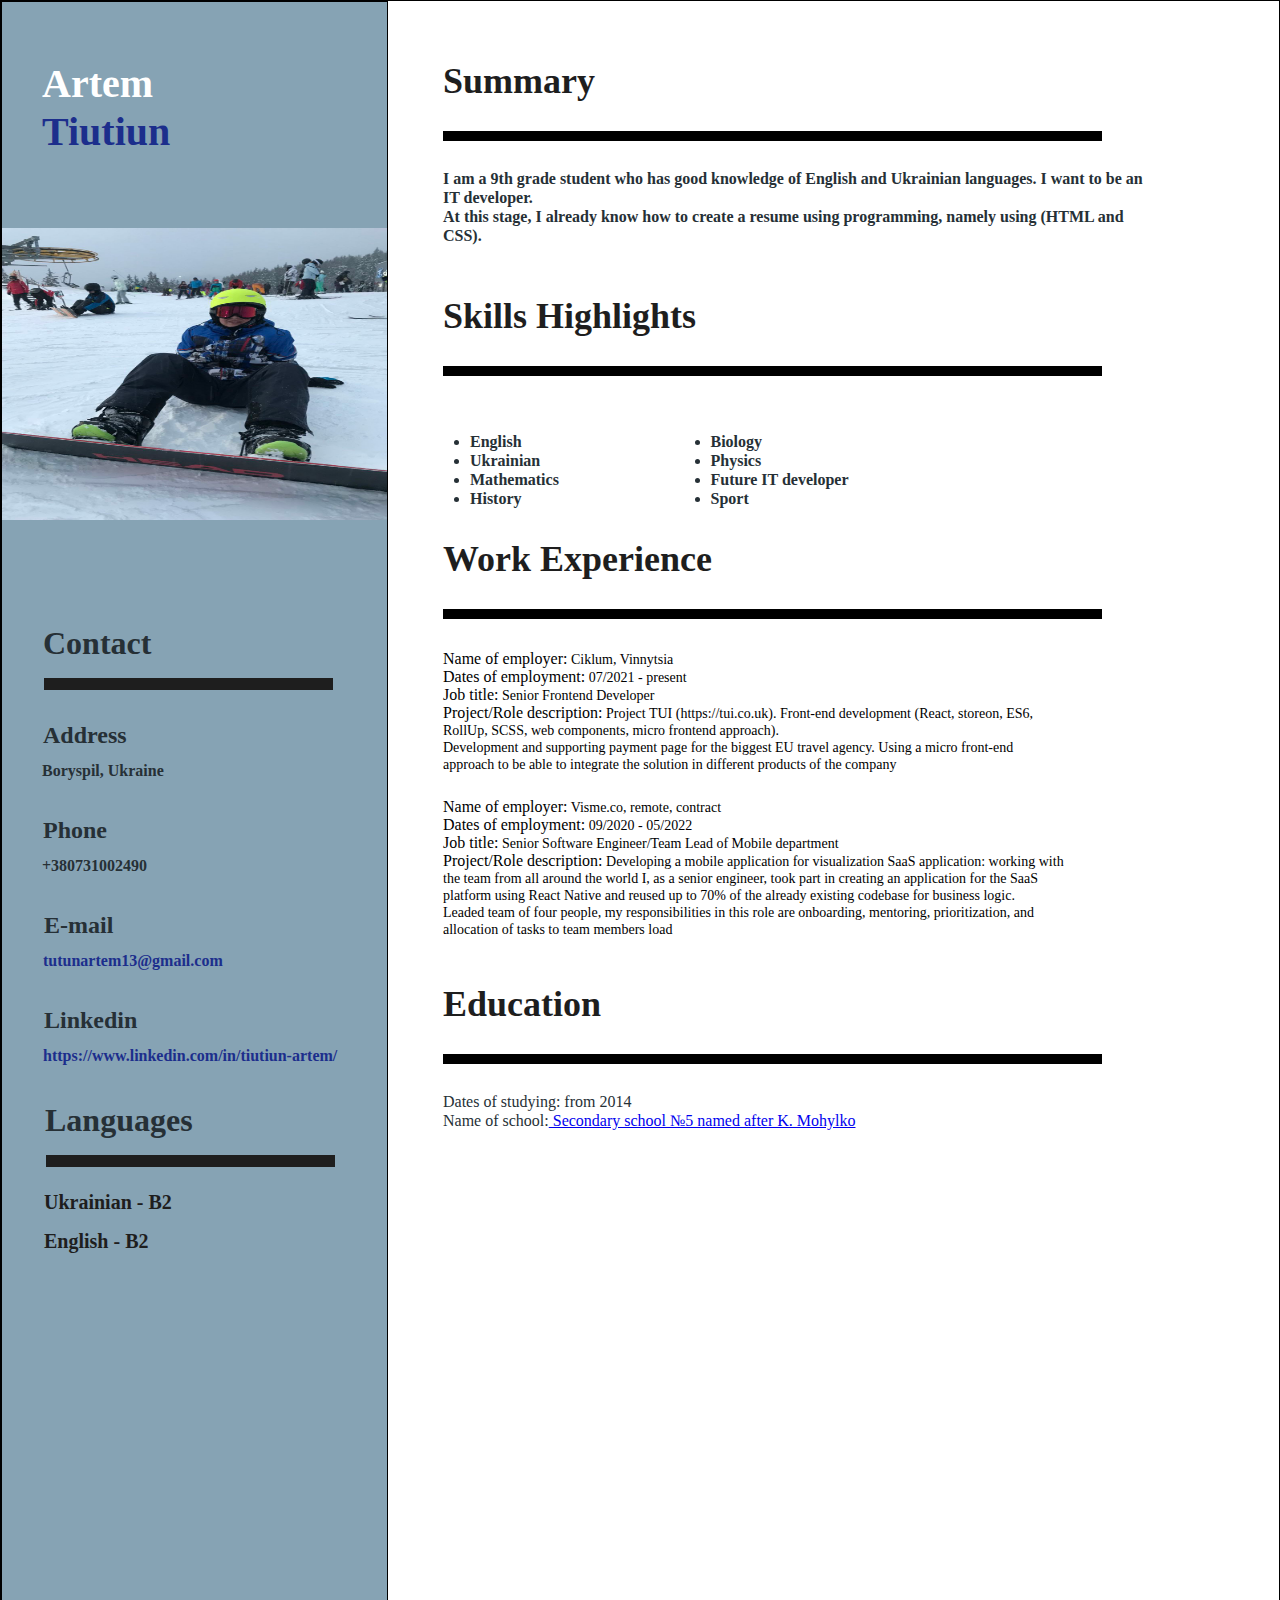
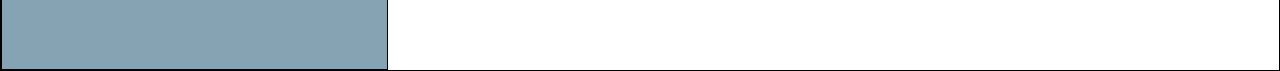
<file: lesson-11/index.html>
<!DOCTYPE html>
<html lang="en">
<head>
  <meta charset="UTF-8">
  <meta http-equiv="X-UA-Compatible" content="IE=edge">
  <meta name="viewport" content="width=device-width, initial-scale=1.0">
  <title>Resume</title>
  <link rel="stylesheet" href="./style.css"/>
</head>
<body>
  
  <div class="parent">

<div class="left">
  <div class="name">
  <div class="Artem"><h1 class="name-1">Artem</h1></div>
  <div class="Tuytuyn"><h1 class="name-2">Tiutiun</h1></div>
</div>
  <div><img src="photo.jpg" alt="The photo of Tuytuyn Artem" class="photo"/></div>
  <div><h2 class="Contact">Contact</h2></div>
  <div><table class="table-1"></table></div>
  
    <ul class="ul">
    <div class="address"><li class="address-2">Address</li>
    <li class="address-3">Boryspil, Ukraine</li></div>
    <div class="phone"><li class="phone-2"> Phone</li>
    <li class="phone-3">+380731002490</li></div>
    <div class="e-mail"><li class="e-mail-2">E-mail</li>
    <li class="e-mail-3"><a href="tutunartem13@gmail.com" target="_blank" class="link">tutunartem13@gmail.com</a></li></div>
    <div><li class="Linkedin">Linkedin</li>
      <li class="Linkedin-2"><a href="https://www.linkedin.com/in/tiutiun-artem/" target="_blank" class="link-2">https://www.linkedin.com/in/tiutiun-artem/</a></li></div>
  </ul>



<div class="Lenguages">
  <h2 class="Languages-2">Languages</h2>
  <div><table class="table-2"></table></div>
  <p class="Language-1">Ukrainian - B2</p>
  <p class="Language-2">English - B2</p>
</div>
</div>

<div class="right">
<div class="Summary">
  <h2 class="Summary-1">Summary</h2>
  <div><table class="table-3"></table></div>
  <p class="Summary-2">I am a 9th grade student who has good knowledge of English and Ukrainian languages. I want to be an IT developer. <br/>At this stage, I already know how to create a resume using programming, namely using (HTML and CSS).</p>
</div>


<div class="skills">
  <dd><h2 class="skills-2">Skills Highlights</h2></dd>
  <div><table class="table-4"></table></div>
  <ul class="skills-3">
          <div class="skills-parent">
            <div class="left-2"><li class="li-1">English</li>
            <li class="li-2">Ukrainian</li>
            <li class="li-3">Mathematics</li>
            <li class="li-7">History</li></div>
            <div class="right-2"><li class="li-4">Biology</li>
              <li class="li-5">Physics</li>
            <li class="li-6">Future IT developer</li>
            <li>Sport</li></div>
            
          </div>
        </ul>
</div>

<div class="Work-Experience">
  <h2 class="Head">Work Experience</h2>
  <div><table class="table-6"></table></div>
  <div class="work-parent">
  <div class="WE1"><strong class="Name">Name of employer:</strong> Ciklum, Vinnytsia <br />
    <strong class="Dates-1">Dates of employment:</strong> 07/2021 - present <br />
    <strong class="Job-1">Job title:</strong> Senior Frontend Developer <br />
    <strong class="Project-1">Project/Role description:</strong> Project TUI (https://tui.co.uk). Front-end development (React, storeon, ES6, <br />
     RollUp, SCSS, web components, micro frontend approach). <br />
    Development and supporting payment page for the biggest EU travel agency. Using a micro front-end <br />
     approach to be able to integrate the solution in different products of the company
    </div>
    <div class="WE2"><strong class="Name-2">Name of employer:</strong> Visme.co, remote, contract <br />
      <strong class="Dates-2">Dates of employment:</strong> 09/2020 - 05/2022 <br />
      <strong class="Job-2">Job title:</strong> Senior Software Engineer/Team Lead of Mobile department <br />
      <strong class="Project-2">Project/Role description:</strong> Developing a mobile application for visualization SaaS application: working with <br /> 
      the team from all around the world I, as a senior engineer, took part in creating an application for the SaaS <br /> 
      platform using React Native and reused up to 70% of the already existing codebase for business logic. <br /> 
      Leaded team of four people, my responsibilities in this role are onboarding, mentoring, prioritization, and <br />
       allocation of tasks to team members load
      </div>
    </div>
</div>


<div>
  <h2 class="Education">Education</h2>
  <div><table class="table-5"></table></div>

  <div class="Education-2">
  <p><strong class="Dates">Dates of studying:</strong> from 2014
  <br/>
  <strong class="Name">Name of school:</strong><a href="https://boryspil.city/top/boryspil-nec-specialized-school-zosh-no-5.html" target="_blank" class="link-7"> Secondary school №5 named after K. Mohylko</a></p>
</div>

</div>

</div>

</body>
</html>
</file>
<file: lesson-11/style.css>
* {
  margin: 0;
  padding: 0;
}

.parent {
  border: 1px solid #000;
  display: flex;
}

.left {
  border: 1px solid #000;
  width: 385px;
  height: 1667px;
  background: #86a3b4;
}

.right {
  width: 1200px;
  height: 1667px;
  background: #ffffff;
}

.name {
  margin-top: 58px;
  margin-right: 85px;
  margin-left: 40px;
  margin-bottom: 36px;
}

.name-1 {
  width: 118px;
  height: 48px;
  font-family: "Inter";
  font-style: normal;
  font-weight: 600;
  font-size: 40px;
  line-height: 48px;
  color: #ffffff;
}

.name-2 {
  width: 260px;
  height: 48px;
  font-family: "Inter";
  font-style: normal;
  font-weight: 600;
  font-size: 40px;
  line-height: 48px;
  color: #1c2e8c;
}

.photo {
  width: 385px;
  height: 292px;
  margin-top: 36px;
  margin-right: 0px;
  margin-left: 0px;
  margin-bottom: 50px;
}

.Contact {
  width: 124px;
  height: 39px;
  font-family: "Inter";
  font-style: normal;
  font-weight: 600;
  font-size: 32px;
  line-height: 39px;
  color: #263036;
  margin-top: 50px;
  margin-right: 220px;
  margin-bottom: 15px;
  margin-left: 41px;
}

.table-1 {
  width: 289px;
  height: 0px;
  border: 6px solid #1e1e1e;
  margin-top: 15px;
  margin-right: 54px;
  margin-bottom: 31px;
  margin-left: 42px;
}

.ul {
  list-style: none;
}

.address-2 {
  width: 97px;
  height: 29px;
  font-family: "Inter";
  font-style: normal;
  font-weight: 600;
  font-size: 24px;
  line-height: 29px;
  color: #263036;
  margin-top: 31px;
  margin-right: 247px;
  margin-bottom: 11px;
  margin-left: 41px;
}

.address-3 {
  width: 141px;
  height: 19px;
  font-family: "Inter";
  font-style: normal;
  font-weight: 600;
  font-size: 16px;
  line-height: 19px;
  color: #263036;
  margin-top: 11px;
  margin-right: 204px;
  margin-bottom: 36px;
  margin-left: 40px;
}

.phone-2 {
  width: 74px;
  height: 29px;
  font-family: "Inter";
  font-style: normal;
  font-weight: 600;
  font-size: 24px;
  line-height: 29px;
  color: #263036;
  margin-top: 36px;
  margin-right: 270px;
  margin-bottom: 11px;
  margin-left: 41px;
}

.phone-3 {
  width: 132px;
  height: 19px;
  font-family: "Inter";
  font-style: normal;
  font-weight: 600;
  font-size: 16px;
  line-height: 19px;
  color: #263036;
  margin-top: 11px;
  margin-right: 213px;
  margin-bottom: 36px;
  margin-left: 40px;
}

.e-mail-2 {
  width: 74px;
  height: 29px;
  font-family: "Inter";
  font-style: normal;
  font-weight: 600;
  font-size: 24px;
  line-height: 29px;
  color: #263036;
  margin-top: 36px;
  margin-right: 269px;
  margin-bottom: 11px;
  margin-left: 42px;
}

.link {
  width: 198px;
  height: 19px;
  font-family: "Inter";
  font-style: normal;
  font-weight: 600;
  font-size: 16px;
  line-height: 19px;
  color: #1c2e8c;
  text-decoration: none;
  margin-top: 11px;
  margin-right: 146px;
  margin-bottom: 36px;
  margin-left: 41px;
}

.Linkedin {
  width: 98px;
  height: 29px;
  font-family: "Inter";
  font-style: normal;
  font-weight: 600;
  font-size: 24px;
  line-height: 29px;
  color: #263036;
  margin-top: 36px;
  margin-right: 245px;
  margin-bottom: 11px;
  margin-left: 42px;
}

.link-2 {
  width: 333px;
  height: 19px;
  font-family: "Inter";
  font-style: normal;
  font-weight: 600;
  font-size: 16px;
  line-height: 19px;
  color: #1c2e8c;
  margin-top: 11px;
  margin-right: 11px;
  margin-bottom: 36px;
  margin-left: 41px;
  text-decoration: none;
}

.Languages-2 {
  width: 171px;
  height: 39px;
  font-family: "Inter";
  font-style: normal;
  font-weight: 600;
  font-size: 32px;
  line-height: 39px;
  color: #263036;
  margin-top: 36px;
  margin-right: 171px;
  margin-bottom: 15px;
  margin-left: 43px;
}

.table-2 {
  width: 289px;
  height: 0px;
  border: 6px solid #1e1e1e;
  margin-top: 15px;
  margin-right: 52px;
  margin-bottom: 23px;
  margin-left: 44px;
}

.Language-1 {
  width: 139px;
  height: 24px;
  font-family: "Inter";
  font-style: normal;
  font-weight: 600;
  font-size: 20px;
  line-height: 24px;
  color: #1e1e1e;
  margin-top: 23px;
  margin-right: 204px;
  margin-bottom: 15px;
  margin-left: 42px;
}

.Language-2 {
  width: 116px;
  height: 24px;
  font-family: "Inter";
  font-style: normal;
  font-weight: 600;
  font-size: 20px;
  line-height: 24px;
  color: #1e1e1e;
  margin-top: 15px;
  margin-right: 227px;
  margin-bottom: 530px;
  margin-left: 42px;
}

.Summary-1 {
  width: 167px;
  height: 44px;
  font-family: "Inter";
  font-style: normal;
  font-weight: 600;
  font-size: 36px;
  line-height: 44px;
  color: #1e1e1e;
  margin-top: 58px;
  margin-right: 593px;
  margin-bottom: 28px;
  margin-left: 55px;
}

.table-3 {
  width: 659px;
  height: 0px;
  border: 5px solid #000000;
  margin-top: 28px;
  margin-right: 101px;
  margin-bottom: 28px;
  margin-left: 55px;
}

.Summary-2 {
  width: 706px;
  height: 76px;
  font-family: "Inter";
  font-style: normal;
  font-weight: 600;
  font-size: 16px;
  line-height: 19px;
  color: #263036;
  margin-top: 28px;
  margin-right: 54px;
  margin-bottom: 49px;
  margin-left: 55px;
}

.li-1,
.li-2,
.li-3,
.li-4,
.li-5,
.li-6 {
  font-size: 16px;
  font-style: 600;
}

.skills-parent {
  display: flex;
}

.left-2 {
  width: 297px;
  height: 84px;
  font-family: "Inter";
  font-style: normal;
  font-weight: 600;
  font-size: 16px;
  line-height: 19px;
  color: #263036;
  margin-top: 28px;
  margin-right: 27px;
  margin-bottom: 49px;
  margin-left: 55px;
}

.right-2 {
  width: 297px;
  height: 84px;
  font-family: "Inter";
  font-style: normal;
  font-weight: 600;
  font-size: 16px;
  line-height: 19px;
  color: #263036;
  margin-top: 28px;
  margin-right: 139px;
  margin-bottom: 49px;
  margin-left: 27px;
}

.skills-2 {
  width: 278px;
  height: 44px;
  font-family: "Inter";
  font-style: normal;
  font-weight: 600;
  font-size: 36px;
  line-height: 44px;
  color: #1e1e1e;
  margin-top: 49px;
  margin-right: 482px;
  margin-bottom: 28px;
  margin-left: 55px;
}

.skills-3 {
  width: 621px;
  height: 84px;
  margin-top: 28px;
  margin-right: 139px;
  margin-bottom: 49px;
  margin-left: 27px;
}

.table-4 {
  width: 659px;
  height: 0px;
  border: 5px solid #000000;
  margin-top: 28px;
  margin-right: 101px;
  margin-bottom: 28px;
  margin-left: 55px;
}

.Work-Experience {
  width: 706px;
  height: 392px;
}

.Head {
  width: 295px;
  height: 44px;
  font-family: "Inter";
  font-style: normal;
  font-weight: 600;
  font-size: 36px;
  line-height: 44px;
  color: #1e1e1e;
  margin-top: 49px;
  margin-left: 55px;
  margin-bottom: 28px;
  margin-right: 465px;
}

.table-6 {
  width: 659px;
  height: 0px;
  border: 5px solid #000000;
  margin-top: 28px;
  margin-left: 55px;
  margin-bottom: 31px;
  margin-right: 101px;
}

.WE1 {
  width: 706px;
  height: 133px;
  font-family: "Inter";
  font-style: normal;
  font-weight: 300;
  font-size: 14px;
  line-height: 17px;
  color: #000000;
  margin-top: 31px;
  margin-left: 55px;
  margin-bottom: 15px;
  margin-right: 54px;
}

.WE2 {
  width: 706px;
  height: 141px;
  font-family: "Inter";
  font-style: normal;
  font-weight: 300;
  font-size: 14px;
  line-height: 17px;
  color: #000000;
  margin-top: 15px;
  margin-left: 55px;
  margin-bottom: 53px;
  margin-right: 54px;
}

.Dates,
.Name-3,
.Dates-1,
.Job-1,
.Project-1,
.Name,
.Name-2,
.Dates-2,
.Job-2,
.Project-2 {
  font-size: 16px;
  font-style: 600;
}

.Education {
  width: 175px;
  height: 44px;
  font-family: "Inter";
  font-style: normal;
  font-weight: 600;
  font-size: 36px;
  line-height: 44px;
  color: #1e1e1e;
  margin-top: 53px;
  margin-right: 585px;
  margin-bottom: 28px;
  margin-left: 55px;
}

.table-5 {
  width: 659px;
  height: 0px;
  border: 5px solid #000000;
  margin-top: 28px;
  margin-right: 101px;
  margin-bottom: 28px;
  margin-left: 55px;
}

.Education-2 {
  width: 559px;
  height: 57px;
  font-family: "Inter";
  font-style: normal;
  font-weight: 300;
  font-size: 16px;
  line-height: 19px;
  color: #263036;
  margin-top: 28px;
  margin-right: 201px;
  margin-bottom: 549px;
  margin-left: 55px;
}

.link-5 {
  color: #00f;
  text-decoration: underline;
}

.link-5:hover {
  text-decoration: none;
}

.link-5:visited {
  color: #005;
  text-decoration: underline;
}
</file>
